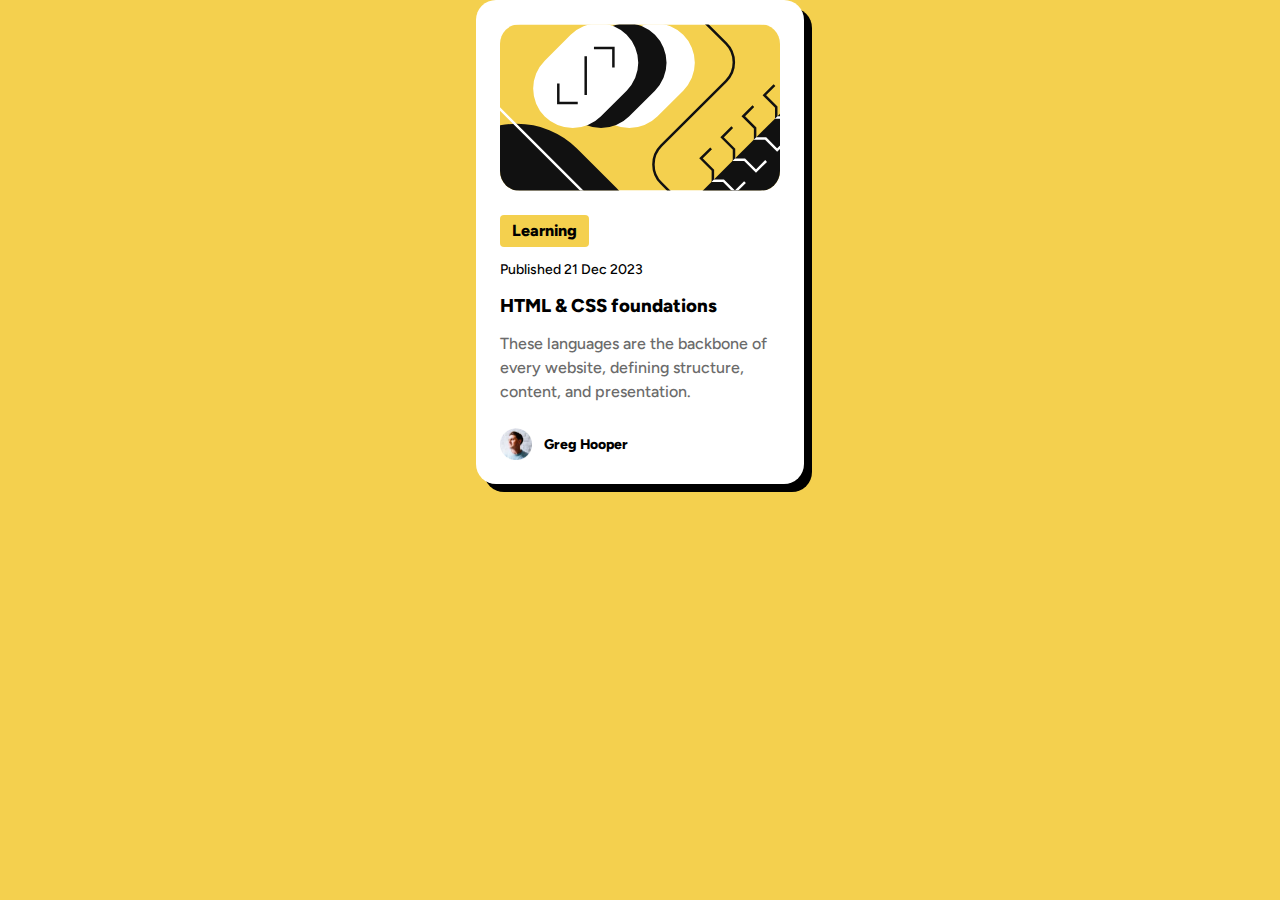
<file: index.html>
<!DOCTYPE html>
<html lang="en">
  <head>
    <meta charset="UTF-8" />
    <meta name="viewport" content="width=device-width, initial-scale=1.0" />
    <!-- displays site properly based on user's device -->

    <!-- Favicon Link -->
    <link
      rel="icon"
      type="image/png"
      sizes="32x32"
      href="./icons/logo-32.png"
    />

    <title>Blog preview card</title>

    <!-- Custom style sheets -->
    <link rel="stylesheet" href="zero.css" />
    <link rel="stylesheet" href="variables.css" />
    <link rel="stylesheet" href="utilities.css" />
    <link rel="stylesheet" href="style.css" />
    <!-- style sheets should be named based on webpage -->

    <!-- Google Font Links -->
    <link rel="preconnect" href="https://fonts.googleapis.com" />
    <link rel="preconnect" href="https://fonts.gstatic.com" crossorigin />
    <link
      href="https://fonts.googleapis.com/css2?family=Figtree:ital,wght@0,300..900;1,300..900&display=swap"
      rel="stylesheet"
    />
  </head>
  <body class="flex">
    <main class="flex">
      <article class="card flex">
        <figure>
          <img
            class="card__img"
            src="images/illustration-article.svg"
            alt="illustrative image"
          />
        </figure>

        <div class="flex card__content">
          <p class="card__tag">Learning</p>
          <p class="card__time-data">Published 21 Dec 2023</p>
          <h3>HTML & CSS foundations</h3>
          <p class="card__description">
            These languages are the backbone of every website, defining
            structure, content, and presentation.
          </p>
        </div>

        <div class="flex card__author">
          <img
            class="card__author-image"
            src="images/image-avatar.webp"
            alt="image of the author who wrote this article"
          />
          <p class="card__author-name">Greg Hooper</p>
        </div>
      </article>
    </main>
  </body>
</html>
</file>
<file: zero.css>
/* Box sizing rules */
*,
*::before,
*::after {
  box-sizing: border-box;
}

/* Remove default margin */
body,
h1,
h2,
h3,
h4,
h5,
h6,
p,
figure,
blockquote,
dl,
dd {
  margin: 0;
  overflow-wrap: break-word;
}

/* Remove list styles on ul, ol elements with a list role, which suggests default styling will be removed */
ul[role="list"],
ol[role="list"] {
  list-style: none;
}

/* Set core root defaults */
html:focus-within {
  scroll-behavior: smooth;
}

/* Set core body defaults */
body {
  min-height: 100vh;
  text-rendering: optimizeSpeed;
  line-height: 1.5;
}

/* A elements that don't have a class get default styles */
a:not([class]) {
  text-decoration-skip-ink: auto;
}

/* Make images easier to work with */
img,
picture {
  max-width: 100%;
  display: block;
}

/* Inherit fonts for inputs and buttons */
input,
button,
textarea,
select {
  font: inherit;
}

/* Remove all animations, transitions and smooth scroll for people that prefer not to see them */
@media (prefers-reduced-motion: reduce) {
  html:focus-within {
    scroll-behavior: auto;
  }

  *,
  *::before,
  *::after {
    animation-duration: 0.01ms !important;
    animation-iteration-count: 1 !important;
    transition-duration: 0.01ms !important;
    scroll-behavior: auto !important;
  }
}
</file>
<file: variables.css>
:root {
  --clr-primary: #f4d04e;
  --clr-secondary: #fff;
  --clr-tertiary-500: #6b6b6b;
  --clr-tertiary-950: #111111;

  /* Typography */
  --ff-base: "Figtree", sans;

  --fw-500: 500;
  --fw-800: 800;

  --fs-lg: 1.5rem; /* 16px */
  --fs-base: 1rem; /* 16px */
  --fs-sm: 0.875rem; /* 14px */

  --line-height: 150%;
  --letter-spacing: 0px;

  /* Spacing (Padding and Margin) */
  --space-300: 24px;
  --space-150: 12px;
  --space-100: 8px;
  --space-50: 4px;

  /* Box shadow */
  --box-shadow: 8px 8px 0 0 Black;
  --border-radius: 20px;

  /* Customized variables according to project's need */
  --clr-body-background: var(--clr-primary);
  --clr-card-background: white;
  --clr-tag-background: var(--clr-primary);
  --clr-time-background: var(--clr-tertiary-950);
  --clr-primary-heading: var(--clr-tertiary-950);
  --clr-description: var(--clr-tertiary-500);
  --clr-author-name: var(--clr-tertiary-950);

  --fw-base: var(--fw-500);
  --fw-bold: var(--fw-800);

  --card-padding: var(--space-300);
  --card-min-width: 20.4735rem; /* 327px */
  --card-width: 24rem; /* 384px */
}
</file>
<file: utilities.css>
body {
  font-family: var(--ff-base);
  font-weight: var(--fw-base);
  font-size: var(--fs-base);
  background-color: var(--clr-body-background);
  margin: auto;
}

.flex {
  display: flex;
  flex-direction: column;
  gap: var(--space-300);
}
</file>
<file: style.css>
.card {
  width: var(--card-min-width);
  margin: auto;
  padding: var(--card-padding);

  border-radius: var(--border-radius);
  box-shadow: var(--box-shadow);

  background-color: white;
}

.card__content {
  gap: var(--space-150);
}

.card__img {
  border-radius: var(--border-radius);
}

.card__tag {
  background-color: var(--clr-primary);
  width: max-content;
  border-radius: 4px;
  padding: 4px 12px 4px 12px;
  font-weight: var(--fw-bold);
}

.card__time-data {
  font-size: var(--fs-sm);
}

h3 {
  font-weight: var(--fw-bold);
}

.card__description {
  color: var(--clr-description);
}

.card__author {
  flex-direction: row;
  gap: var(--space-150);
  align-items: center;
}

.card__author-image {
  max-width: 2rem;
  max-height: 2rem;
}

.card__author-name {
  font-size: var(--fs-sm);
  font-weight: var(--fw-bold);
}
</file>
